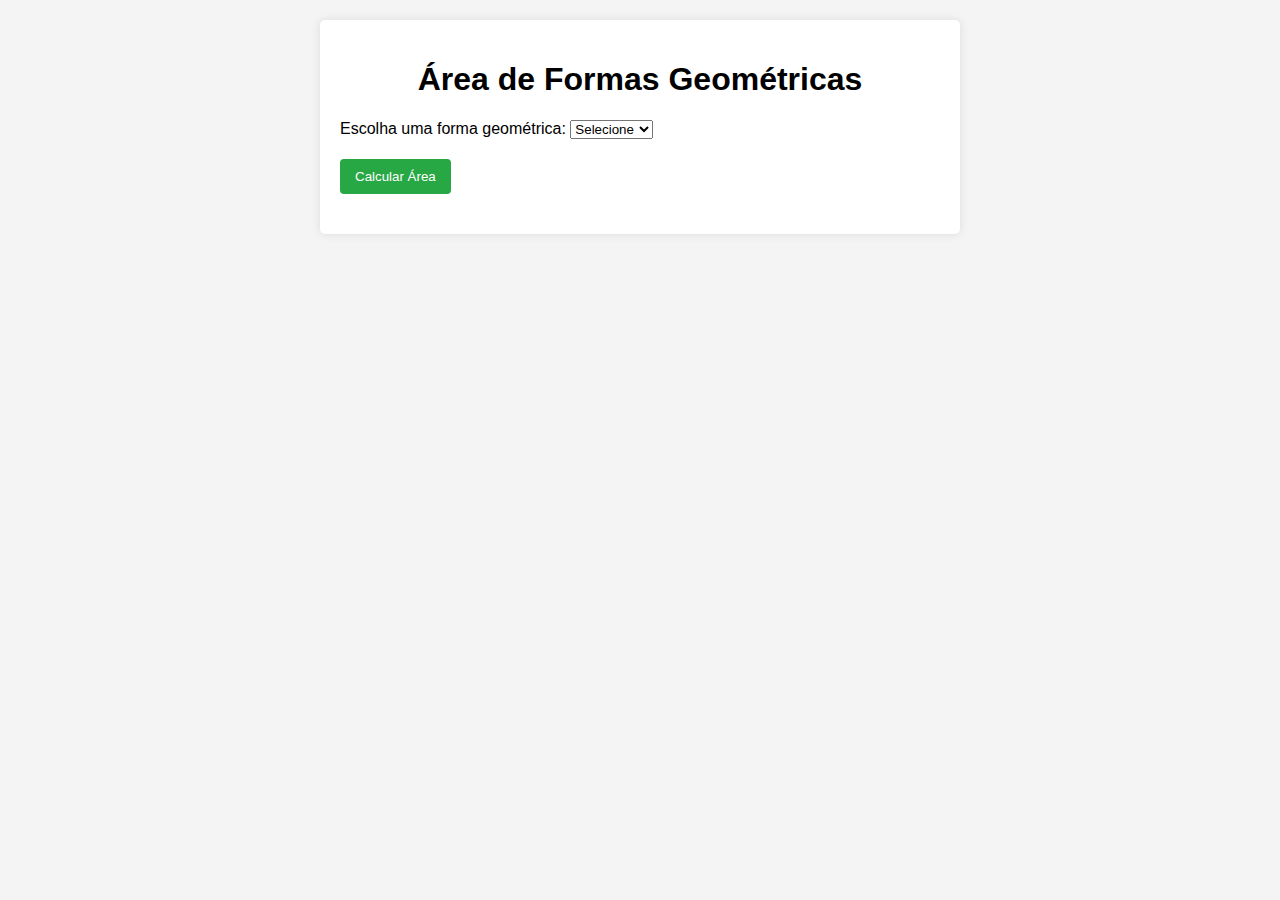
<file: area_de_formas_geometricas/index.html>
<!DOCTYPE html>
<html lang="pt-br">
<head>
    <meta charset="UTF-8">
    <meta http-equiv="X-UA-Compatible" content="IE=edge">
    <meta name="viewport" content="width=device-width, initial-scale=1.0">
    <title>Desafio iPag</title>
    <link rel="stylesheet" href="css/style.css">
</head>
<body>
    <div class="container">
        <h1>Área de Formas Geométricas</h1>
        <label for="forma">Escolha uma forma geométrica:</label>
        <select id="forma" onchange="mostrarInputs()">
            <option value="">Selecione</option>
            <option value="quadrado">Quadrado</option>
            <option value="retangulo">Retângulo</option>
            <option value="triangulo">Triângulo</option>
            <option value="circulo">Círculo</option>
        </select>

        <div id="inputs" class="inputs"></div>

        <button onclick="calculateArea()">Calcular Área</button>
        <h2 id="result"></h2>
    </div>
    
    <script src="js/script.js"></script>
</body>
</html>
</file>
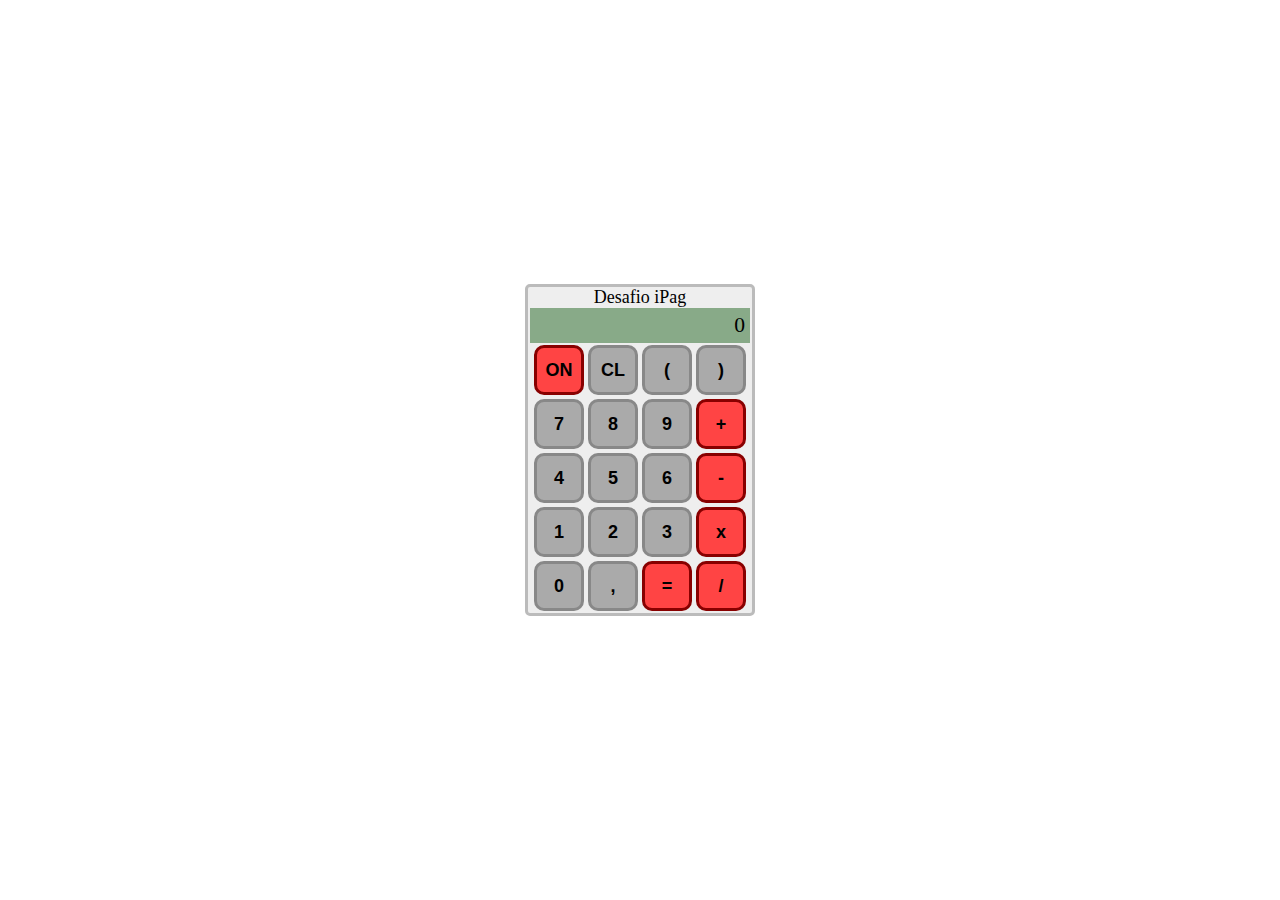
<file: calculadora/index.html>
<!DOCTYPE html>
<html lang="pt-br">
<head>
    <meta charset="UTF-8">
    <meta http-equiv="X-UA-Compatible" content="IE=edge">
    <meta name="viewport" content="width=device-width, initial-scale=1.0">
    <title>Calculadora</title>
    <link rel = "stylesheet" href = "css/style.css">
</head>
<body>

    <div id = "calc" class = "calc">
        <div id = "nome" class = "nome">
            <p>Desafio iPag</p>       <!-- nome -->
        </div>
        <div id = "div_display" class = "div_display">      <!-- display -->
            <p id = "display" class = "display">0</p>
        </div>
        <div id = "div_teclas" class = "div_teclas">        <!-- teclas -->
            <button id ="ton" class="tecla teclaOp">ON</button>
            <button id ="tlimpar" class="tecla">CL</button>
            <button id ="t(" class="tecla num">(</button>
            <button id ="t)" class="tecla num">)</button>
            <button id ="t7" class="tecla num">7</button>
            <button id ="t8" class="tecla num">8</button>
            <button id ="t9" class="tecla num">9</button>
            <button id ="t+" class="tecla teclaOp op">+</button>
            <button id ="t4" class="tecla num">4</button>
            <button id ="t5" class="tecla num">5</button>
            <button id ="t6" class="tecla num">6</button>
            <button id ="t-" class="tecla teclaOp op">-</button>
            <button id ="t1" class="tecla num">1</button>
            <button id ="t2" class="tecla num">2</button>
            <button id ="t3" class="tecla num">3</button>
            <button id ="tx" class="tecla teclaOp op">x</button>
            <button id ="t0" class="tecla num">0</button>
            <button id ="tseparador" class="tecla num">,</button>
            <button id ="tigual" class="tecla teclaOp res">=</button>
            <button id ="td" class="tecla teclaOp op">/</button>
        </div>
    </div>
    
    <script src = "js/script.js"></script>
</body>
</html>
</file>
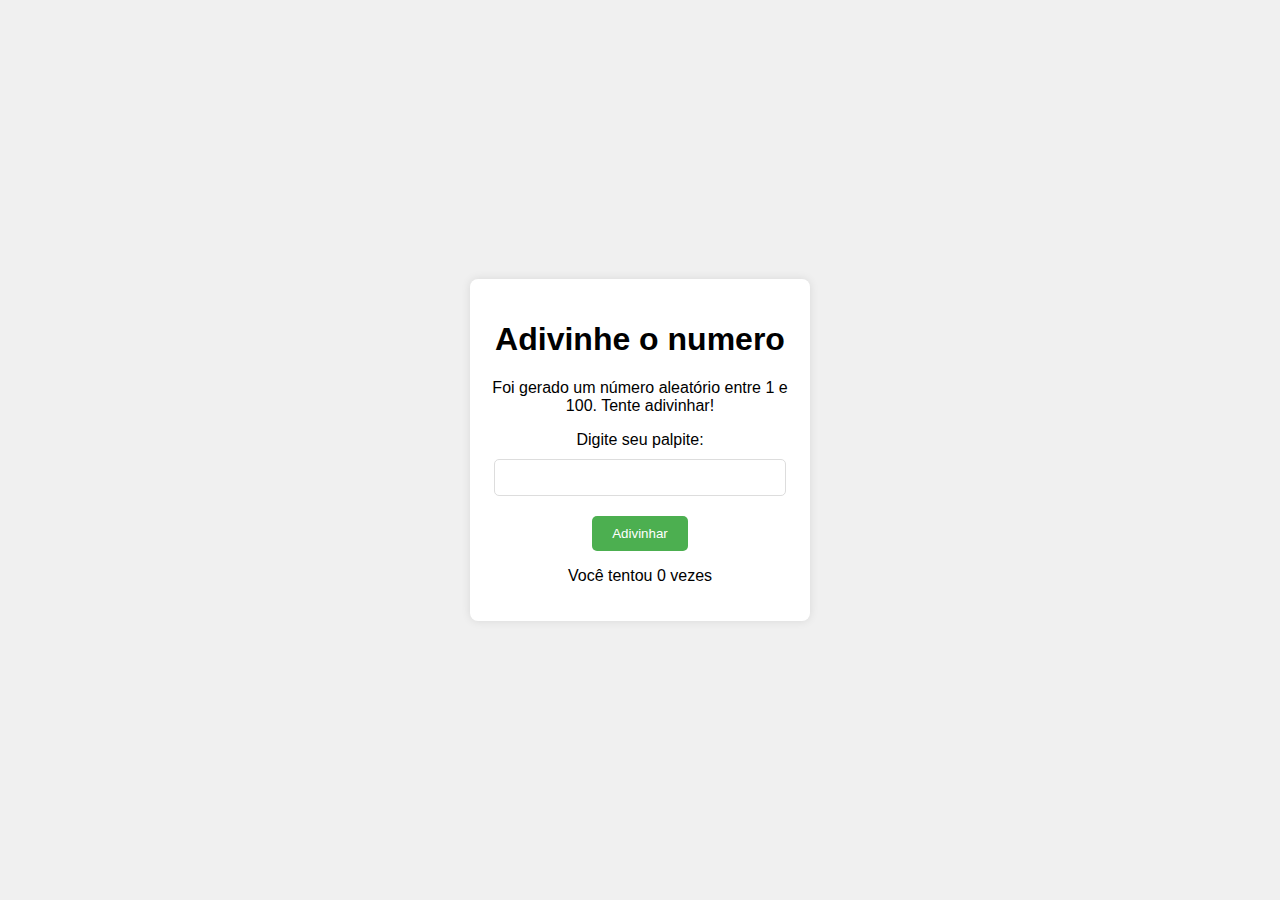
<file: jogo_de_adivinhacao/index.html>
<!DOCTYPE html>
<html lang="pt-br">

<head>
    <meta charset="UTF-8">
    <meta http-equiv="X-UA-Compatible" content="IE=edge">
    <meta name="viewport" content="width=device-width, initial-scale=1.0">
    <title>Desafio iPag</title>
    <link rel = "stylesheet" href = "css/style.css">
</head>
<body>
    <div class = "container">
        <h1>Adivinhe o numero</h1>
        <p>Foi gerado um número aleatório entre 1 e 100. Tente adivinhar!</p>

        <label for = "num">Digite seu palpite:</label>
        <input type = "number" id = "num" min = "1" max = "100">
        <button onclick = "verificarPalpite()">Adivinhar</button>

        <p id = "msg"></p>
        <p>Você tentou <span id = "tentativas">0</span> vezes</p>
    </div>

    <script src = "js/script.js"></script>
</body>
</html>
</file>
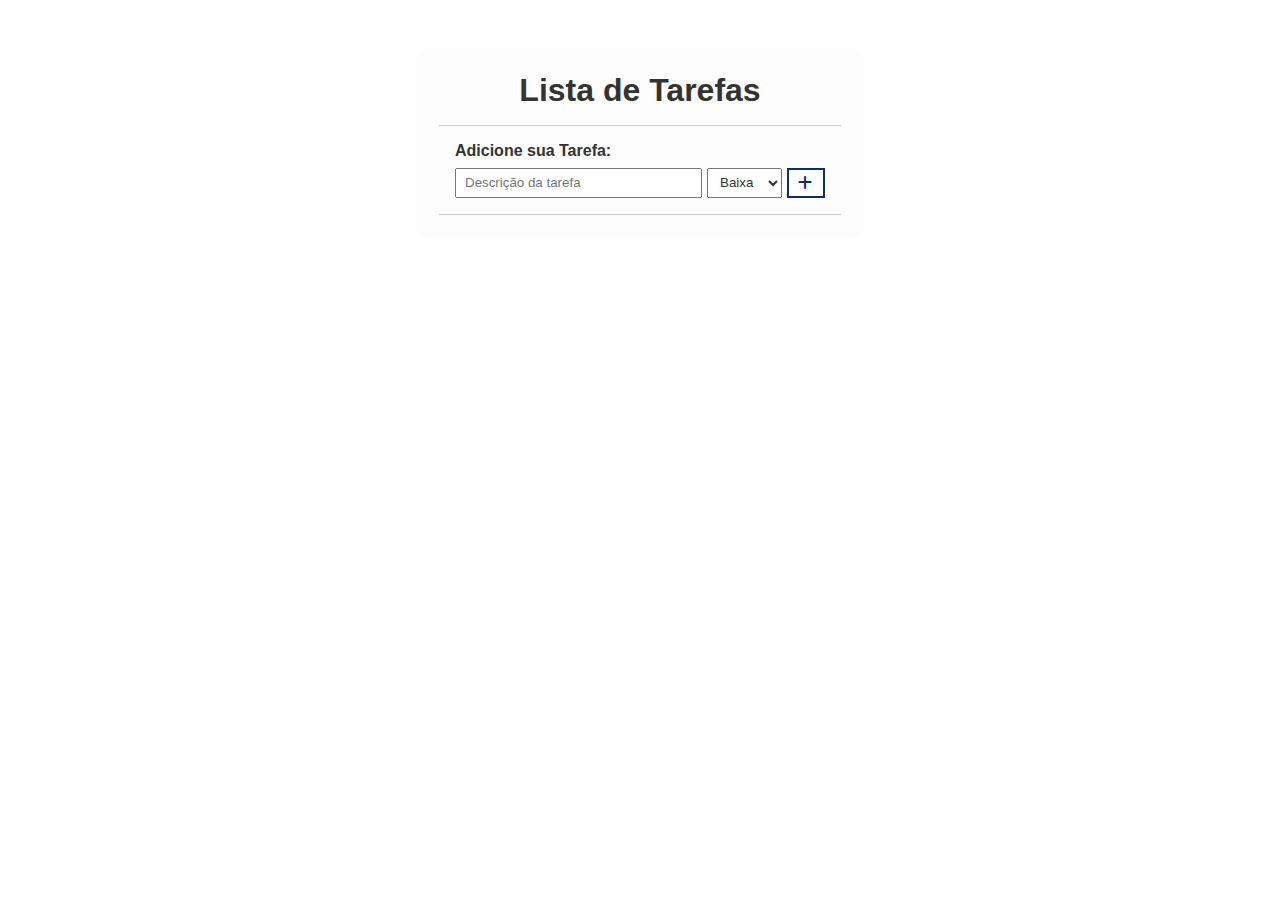
<file: lista_de_tarefas/index.html>
<!DOCTYPE html>
<html lang="pt-br">
<head>
    <meta charset="UTF-8">
    <meta http-equiv="X-UA-Compatible" content="IE=edge">
    <meta name="viewport" content="width=device-width, initial-scale=1.0">
    <title>Desafio iPag</title>
    <link rel = "stylesheet" href = "css/style.css">
    <link href = "https://cdnjs.cloudflare.com/ajax/libs/font-awesome/6.7.2/css/all.min.css" rel = "stylesheet" />      <!-- link da os ícones da biblioteca 'Font Awesome' -->
</head>
<body>
    <div class = "todo-container">
        <header>
            <h1>Lista de Tarefas</h1>
        </header>
        <form id = "todo-form">
            <p>Adicione sua Tarefa:</p>
            <div class = "form-control">
                <input type = "text" id = "todo-input" placeholder = "Descrição da tarefa" required>
                <select id = "priority-input">
                    <option value = "baixa">Baixa</option>
                    <option value = "média">Média</option>
                    <option value = "alta">Alta</option>
                </select>
                <button type = "submit">
                    <i class = "fa fa-plus"></i>
                </button>
            </div>
        </form>
        <div id = "todo-list"></div>
    </div>

    <script src = "js/script.js"></script>
</body>
</html>
</file>
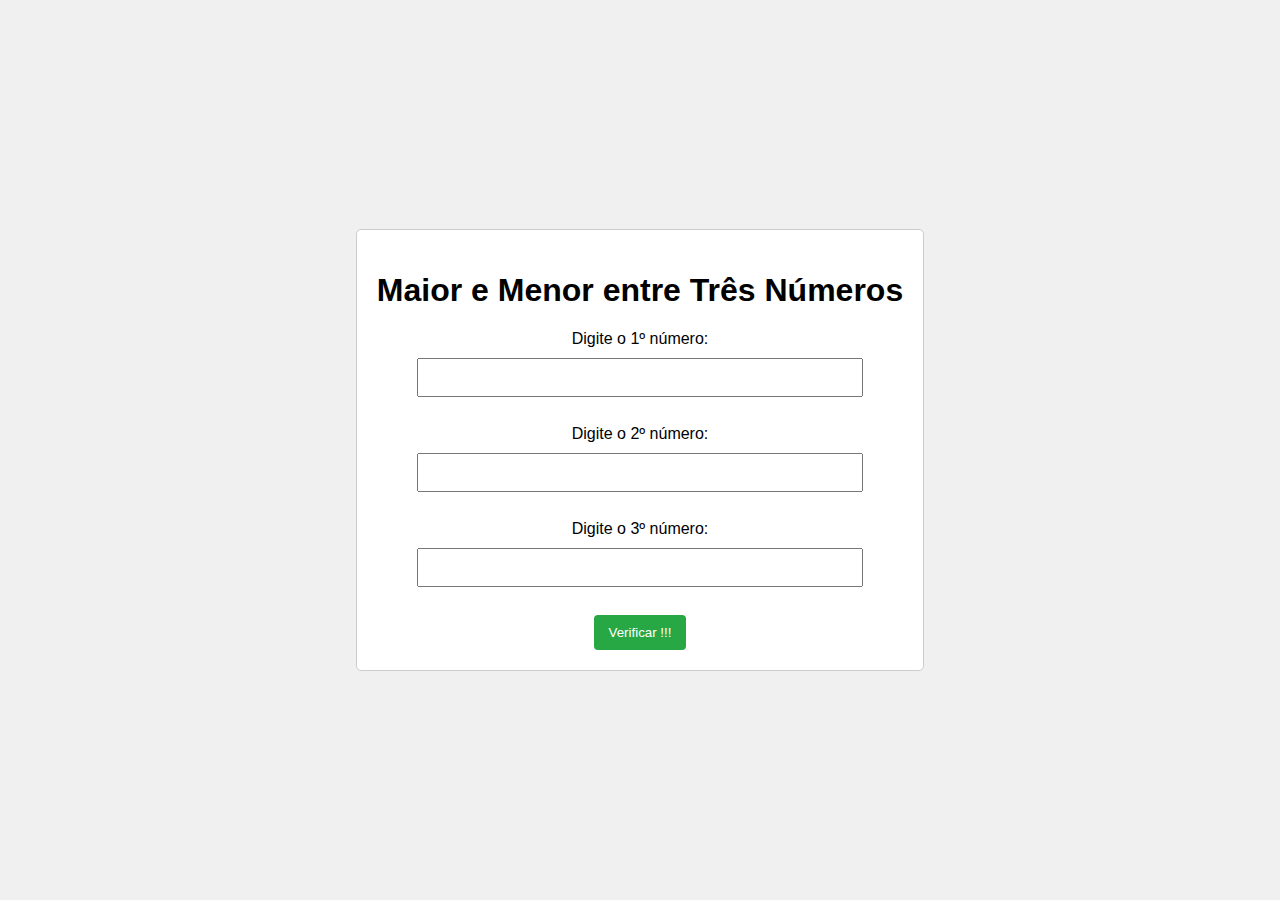
<file: maior_menor_numero/index.html>
<!DOCTYPE html>
<html lang="pt-br">
<head>
    <meta charset="UTF-8">
    <meta http-equiv="X-UA-Compatible" content="IE=edge">
    <meta name="viewport" content="width=device-width, initial-scale=1.0">
    <title>Desafio iPag</title>
    <link rel = "stylesheet" href = "css/style.css">
</head>
<body>
    <div class="container">
        <h1>Maior e Menor entre Três Números</h1>
        <label for = "numero1">Digite o 1º número:</label>
        <input type = "number" id = "numero1" required><br><br>
        
        <label for = "numero2">Digite o 2º número:</label>
        <input type = "number" id = "numero2" required><br><br>
        
        <label for = "numero3">Digite o 3º número:</label>
        <input type = "number" id = "numero3" required><br><br>
        
        <button onclick = "encontrarMaiorEMenor()">Verificar !!!</button>
    </div>

    

    <script src = "js/script.js"></script>
</body>
</html>
</file>
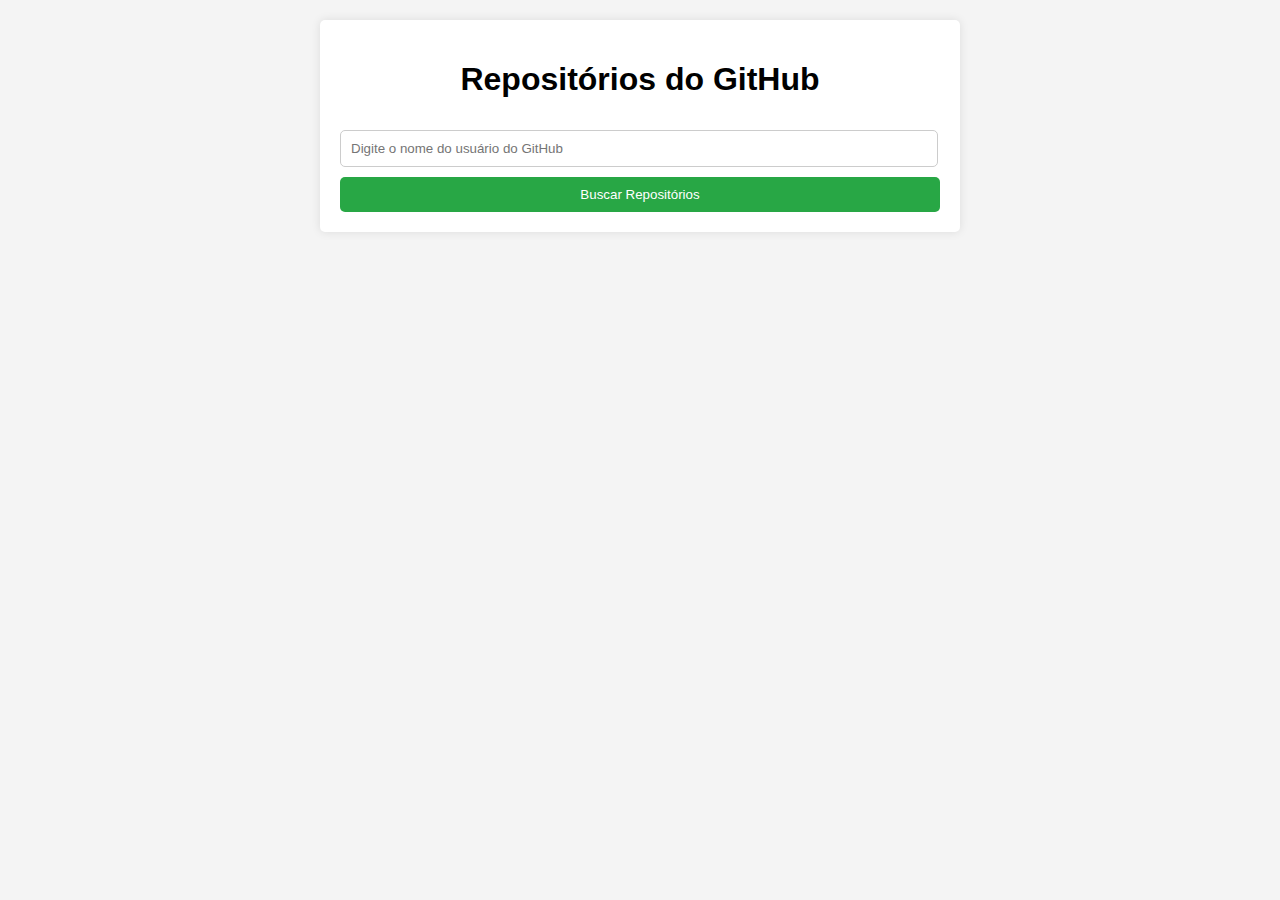
<file: manipulacao_de_API/index.html>
<!DOCTYPE html>
<html lang="pt-br">
<head>
    <meta charset="UTF-8">
    <meta http-equiv="X-UA-Compatible" content="IE=edge">
    <meta name="viewport" content="width=device-width, initial-scale=1.0">
    <title>Desafio iPag</title>
    <link rel = "stylesheet" href = "css/style.css">
</head>
<body>
    <div class = "container">
        <h1>Repositórios do GitHub</h1>
        <input type = "text" id = "username" placeholder = "Digite o nome do usuário do GitHub">
        <button id = "fetchButton">Buscar Repositórios</button>
        
        <div id = "reposContainer"></div>
    </div>
    
    <script src = "js/script.js"></script>
</body>
</html>
</file>
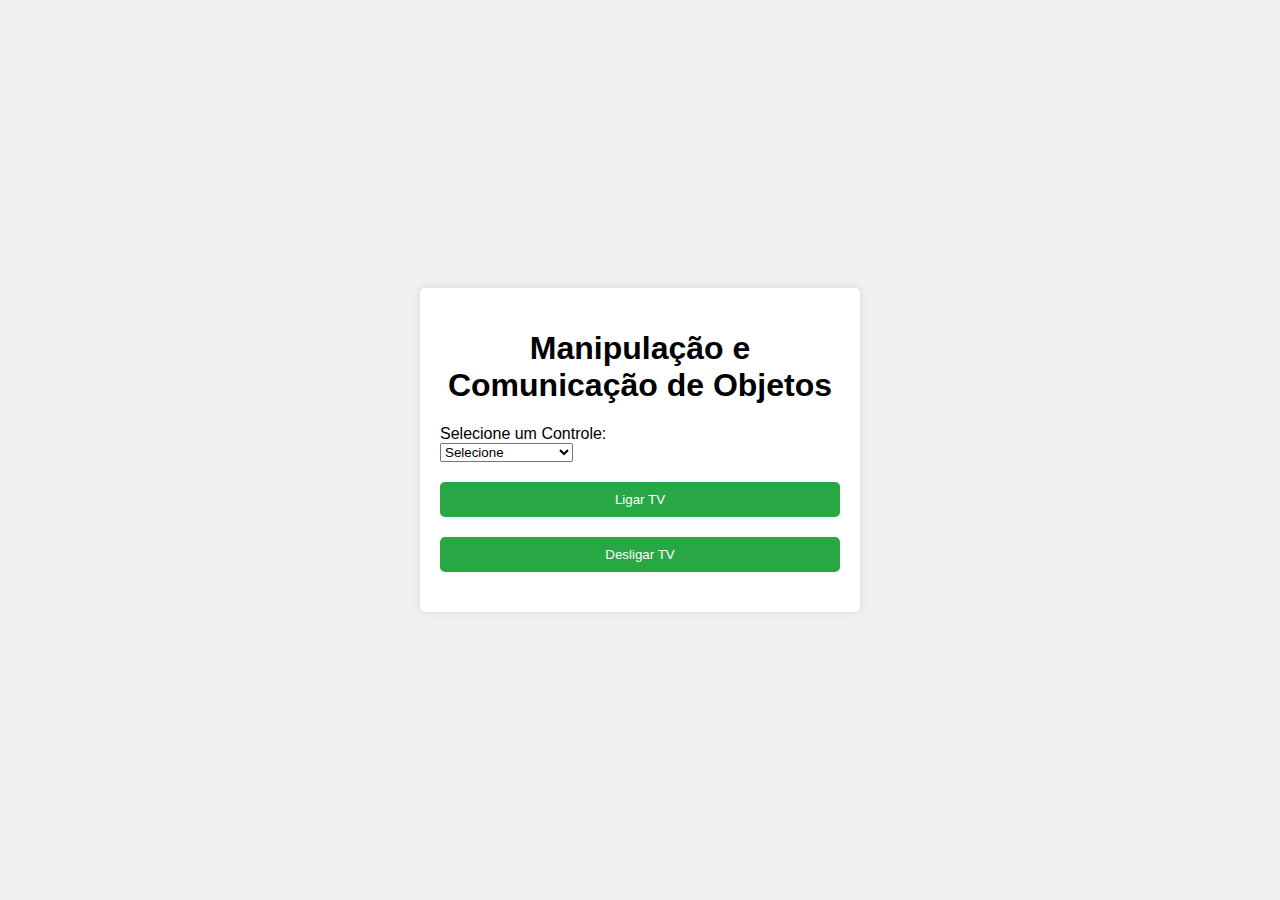
<file: manipulação_e_comunicação_de_objetos/index.html>
<!DOCTYPE html>
<html lang="pt-br">
<head>
    <meta charset="UTF-8">
    <meta http-equiv="X-UA-Compatible" content="IE=edge">
    <meta name="viewport" content="width=device-width, initial-scale=1.0">
    <title>Desafio iPag</title>
    <link rel = "stylesheet" href = "css/style.css">
</head>
<body>
    <div class = "container">
        <h1>Manipulação e Comunicação de Objetos</h1>
        
        <label for = "controle">Selecione um Controle:</label>
        <select id = "controle">
            <option value = "">Selecione</option>
            <option value = "LG">Controle LG</option>
            <option value = "Samsung">Controle Samsung</option>
            <option value = "Sony">Controle Sony</option>
        </select>

        <button onclick = "ligarTV()">Ligar TV</button>
        <button onclick = "desligarTV()">Desligar TV</button>

        <h2 id = "status"></h2>
    </div>
    
    <script src = "js/script.js"></script>
</body>
</html>
</file>
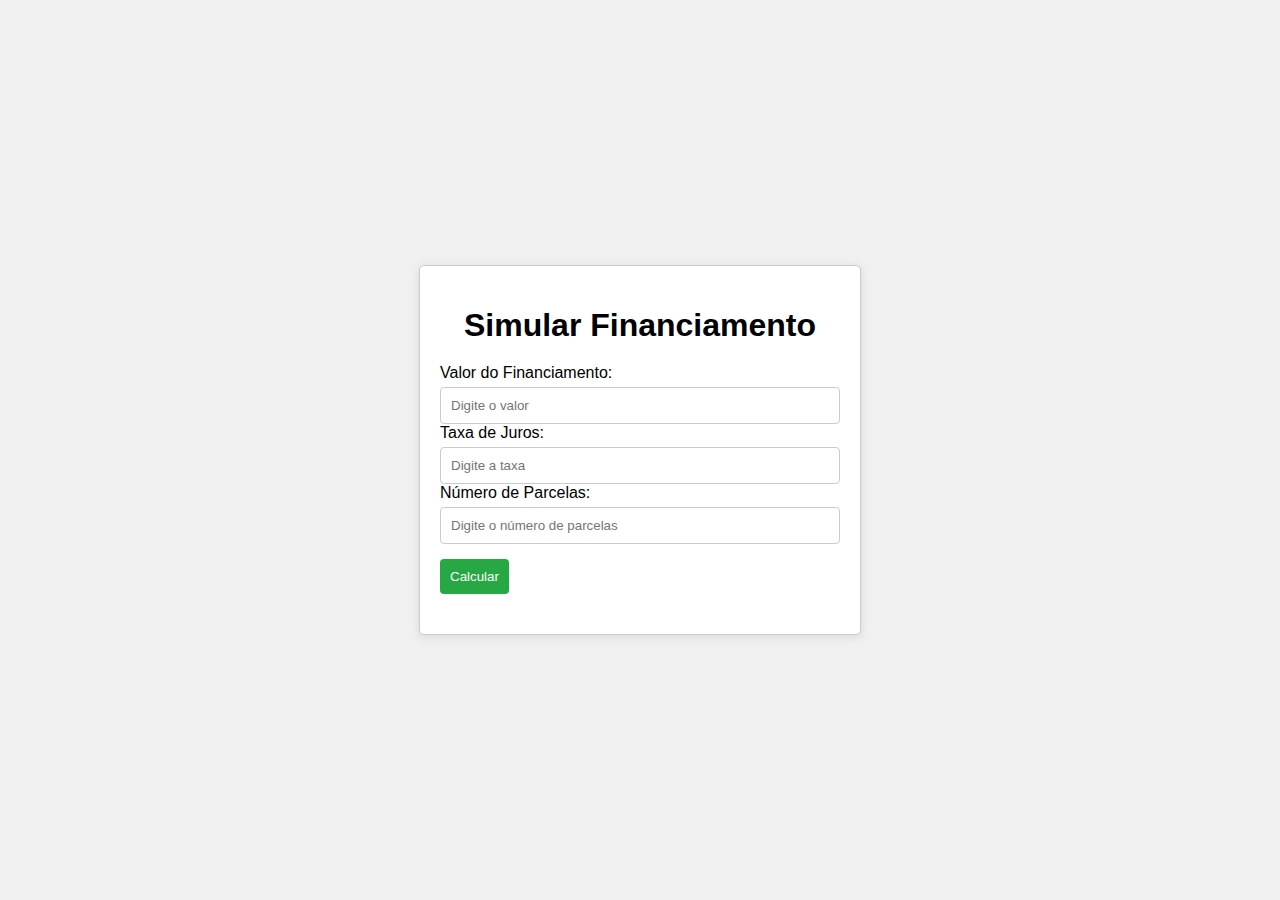
<file: simulador_de_financiamento/index.html>
<!DOCTYPE html>
<html lang="pt-br">
<head>
    <meta charset="UTF-8">
    <meta http-equiv="X-UA-Compatible" content="IE=edge">
    <meta name="viewport" content="width=device-width, initial-scale=1.0">
    <title>Desafio iPag</title>
    <link rel="stylesheet" href="css/style.css">
</head>
<body>
    <div class="container">
        <h1>Simular Financiamento</h1>
        <form id="simuladorForm" onsubmit = "calcularFinanciamento(event)">
            <label for = "valor">Valor do Financiamento:</label>
            <input type = "number" id = "valor" placeholder = "Digite o valor" required>

            <label for = "taxa">Taxa de Juros:</label>
            <input type = "number" id = "taxa" placeholder = "Digite a taxa" required>

            <label for = "parcelas">Número de Parcelas:</label>
            <input type = "number" id = "parcelas" placeholder = "Digite o número de parcelas" required>

            <button type = "submit">Calcular</button>
        </form>

        <div id = "resultado"></div>
    </div>
    
    <script src = "js/script.js"></script>
</body>
</html>
</file>
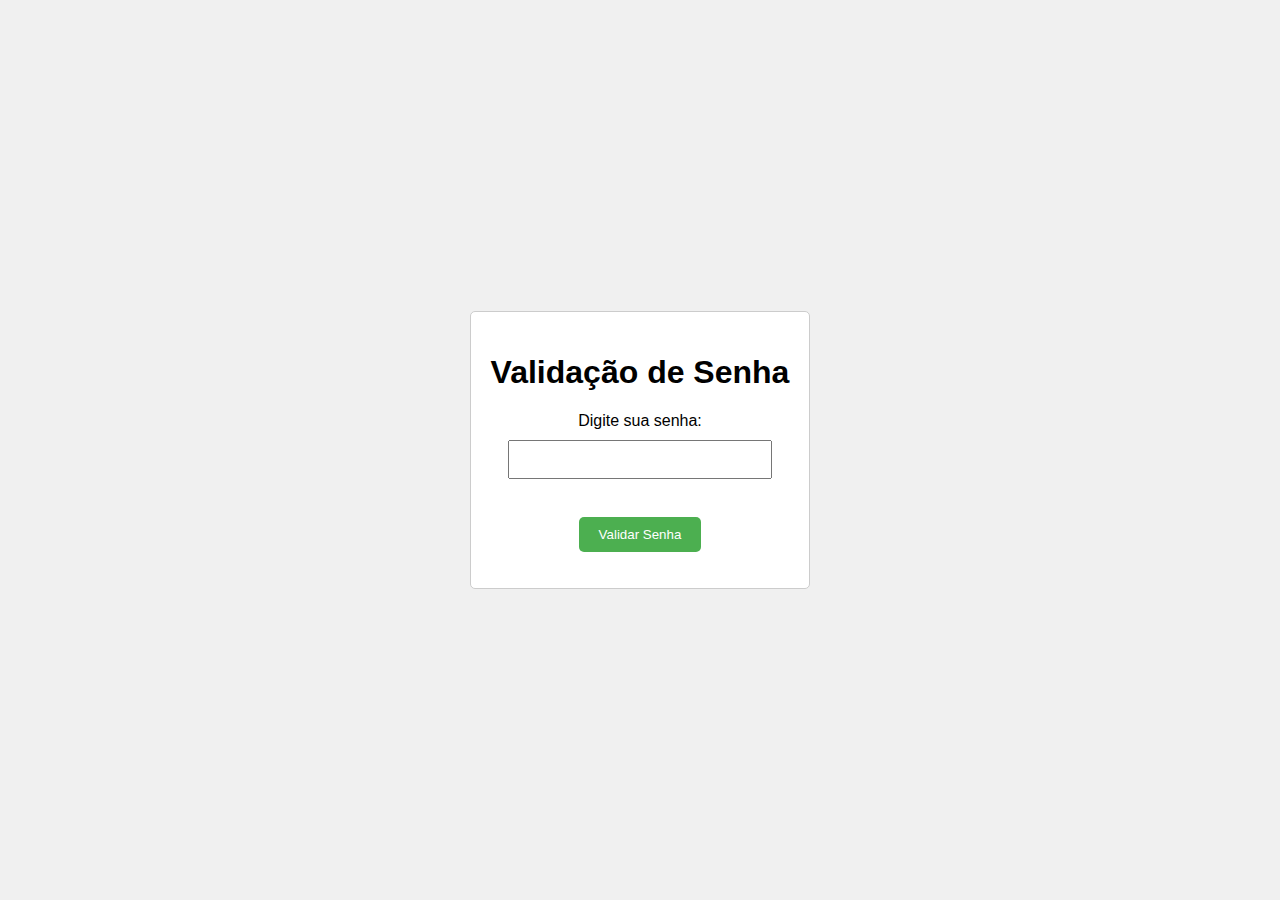
<file: validador_de_senha/index.html>
<!DOCTYPE html>
<html lang="pt-br">
<head>
    <meta charset="UTF-8">
    <meta http-equiv="X-UA-Compatible" content="IE=edge">
    <meta name="viewport" content="width=device-width, initial-scale=1.0">
    <title>Desafio iPag</title>
    <link rel = "stylesheet" href = "css/style.css">
</head>
<body>
    <div class = "container">
        <h1>Validação de Senha</h1>
        <label for = "senha">Digite sua senha:</label>
        <br><input type = "password" id = "senha" required><br><br>
        <button onclick = "validarSenha()">Validar Senha</button>
        <p id = "resultado"></p>
    </div>

    <script src = "js/script.js"></script>
</body>
</html>
</file>
<file: area_de_formas_geometricas/css/style.css>
body {
    font-family: Arial, sans-serif;
    background-color: #f4f4f4;
    margin: 0;
    padding: 20px;
}

.container {
    max-width: 600px;
    margin: auto;
    background: white;
    padding: 20px;
    border-radius: 5px;
    box-shadow: 0 0 10px rgba(0, 0, 0, 0.1);
}

h1 {
    text-align: center;
}

.inputs {
    margin-top: 20px;
}

input {
    margin: 5px 0;
    padding: 10px;
    width: calc(100% - 22px);
    border: 1px solid #ccc;
    border-radius: 4px;
}

button {
    padding: 10px 15px;
    background-color: #28a745;
    color: white;
    border: none;
    border-radius: 4px;
    cursor: pointer;
}

button:hover {
    background-color: #218838;
}

h2 {
    text-align: center;
    margin-top: 20px;
}
</file>
<file: calculadora/css/style.css>
* {
    padding: 0px;
    margin: 0px;
    border: none;
    box-sizing: border-box;
    font-size: large;
}

html, body {
    height: 100%;
    display: flex;
    justify-content: center;
    align-items: center;
}

.calc {
    display: flex;
    justify-content: center;
    align-items: center;
    flex-direction: column;
    background-color: #eee;
    border: 3px solid #bbb;
    width: 230px;
    border-radius: 5px;
}

.div_nome {
    display: flex;
    justify-content: center;
    align-items: center;
    width: 220px;
}

.div_teclas {
    display: flex;
    justify-content: center;
    align-items: center;
    width: 220px;
    flex-wrap: wrap;
}

.tecla {
    display: flex;
    justify-content: center;
    align-items: center;
    background-color:#aaa;
    border: 3px solid #888;
    border-radius: 10px;
    font-weight: bold;
    width: 50px;
    height: 50px;
    cursor: pointer;
    margin: 2px;
}

.teclaOp {
    background-color: #f44 !important;
    border-color: #800 !important;
}

.div_display {
    display: flex;
    justify-content: center;
    align-items: center;
    width: 220px;
}

.display {
    width: 220px;
    background-color: #8a8;
    text-align: right;
    padding: 5px;
    font-family: monspace;
    font-size: larger;
}
</file>
<file: jogo_de_adivinhacao/css/style.css>
body {
    font-family: Arial, sans-serif;
    display: flex;
    justify-content: center;
    align-items: center;
    height: 100vh;
    background-color: #f0f0f0;
    margin: 0;
  }
  
  .container {
    background-color: #fff;
    padding: 20px;
    border-radius: 8px;
    box-shadow: 0 0 10px rgba(0, 0, 0, 0.1);
    text-align: center;
    width: 300px;
  }
  
  button {
    padding: 10px 20px;
    margin-top: 10px;
    cursor: pointer;
    background-color: #4CAF50;
    color: white;
    border: none;
    border-radius: 5px;
  }
  
  button:hover {
    background-color: #45a049;
  }
  
  input {
    padding: 10px;
    width: 90%;
    margin-top: 10px;
    margin-bottom: 10px;
    border-radius: 5px;
    border: 1px solid #ddd;
  }
</file>
<file: lista_de_tarefas/css/style.css>
* {
    padding: 0;
    margin: 0;
    font-family: Helvetica, Arial, sans-serif;
    color: #333;
    box-sizing: border-box;
}

body {
    background-position: center;
    background-size: cover;
}

button {
    background-color: #FDFDFD;
    color: #102f5e;
    border: 2px solid #102f5e;
    padding: 0.3rem 0.6rem;
    font-size: 1rem;
    cursor: pointer;
    display: flex;
    justify-content: center;
    align-items: center;
    transition: 0.4s;
}

button:hover {
    background-color: #102f5e;
    color: #fff;
}

button:hover > i {
    color: #fff;
}

button i {
    color: #102f5e;
    font-weight: bold;
    pointer-events: none;
}

input, select {
    padding: 0.25rem 0.5rem;
}

.hide {
    display: none; 
}

.todo-container {       /* todo header */
    max-width: 450px;
    margin: 3rem auto;
    background-color: #fdfdfd;
    padding: 1.5rem;
    border-radius: 15px;
}

.todo-container header {
    text-align: center;
    padding: 0 1rem 1rem;
    border-bottom: 1px solid #ccc;
}

#todo-form {        /* Todo Form */
    padding: 1rem;
    border-bottom: 1px solid #CCC;
}

#todo-form p {
    margin-bottom: 0.5rem;
    font-weight: bold; 
}

.form-control {
    display: flex;
}

.form-control input {
    margin-right: 0.3rem;
    flex: 1;        /* para que o input ocupar o espaço disponível */
}

.form-control select {
    margin-right: 0.3rem;
}

.todo {
    display: flex;
    justify-content: space-between;
    align-items: center;
    padding: 1rem;
    border-bottom: 1px solid #ddd;
    transition: 0.3s;
}

.todo h3 {
    flex: 1;
    font-size: 0.9rem;
}

.todo button {
    margin-left: 0.4rem;
}

.done {
    text-decoration: line-through;      /* risca o texto */
    color: gray;        /* muda a cor do texto para cinza */
}
</file>
<file: maior_menor_numero/css/style.css>
body {
    display: flex;
    justify-content: center;
    align-items: center;
    height: 100vh;
    margin: 0;
    font-family: Arial, sans-serif;
    background-color: #f0f0f0;
}

.container {
    text-align: center;
    padding: 20px;
    background-color: white;
    border: 1px solid #ccc;
    border-radius: 5px;
}

input {
    margin: 10px 0;
    padding: 10px;
    width: 80%;
}

button {
    padding: 10px 15px;
    background-color: #28a745;
    color: white;
    border: none;
    border-radius: 4px;
    cursor: pointer;
}

button:hover {
    background-color: #218838;
}
</file>
<file: manipulacao_de_API/css/style.css>
body {
    font-family: Arial, sans-serif;
    background-color: #f4f4f4;
    margin: 0;
    padding: 20px;
}

.container {
    max-width: 600px;
    margin: auto;
    background: white;
    padding: 20px;
    border-radius: 5px;
    box-shadow: 0 0 10px rgba(0, 0, 0, 0.1);
}

h1 {
    text-align: center;
}

input[type="text"] {
    width: 96%;
    padding: 10px;
    margin: 10px 0;
    border: 1px solid #ccc;
    border-radius: 5px;
}

button {
    width: 100%;
    padding: 10px;
    background-color: #28a745;
    color: white;
    border: none;
    border-radius: 5px;
    cursor: pointer;
}

button:hover {
    background-color: #218838;
}

.repo {
    margin: 10px 0;
    padding: 10px;
    border: 1px solid #ddd;
    border-radius: 5px;
    background-color: #f9f9f9;
}
</file>
<file: manipulação_e_comunicação_de_objetos/css/style.css>
body {
    display: flex;
    justify-content: center;
    align-items: center;
    height: 100vh;
    margin: 0;
    font-family: Arial, sans-serif;
    background-color: #f0f0f0;
}

.container {
    max-width: 400px;
    margin: auto;
    background: white;
    padding: 20px;
    border-radius: 5px;
    box-shadow: 0 0 10px rgba(0, 0, 0, 0.1);
}

h1 {
    text-align: center;
}

label {
    display: block;
    margin-top: 10px;
}

button {
    margin-top: 20px;
    padding: 10px;
    width: 100%;
    background-color: #28a745;
    color: white;
    border: none;
    border-radius: 5px;
    cursor: pointer;
}

button:hover {
    background-color: #218838;
}

h2 {
    text-align: center;
    margin-top: 20px;
}
</file>
<file: simulador_de_financiamento/css/style.css>
body {
    font-family: Arial, sans-serif;
    margin: 0;
    padding: 0;
    height: 100vh;
    display: flex;
    justify-content: center;
    align-items: center;
    background-color: #f0f0f0;
}

.container {
    display: flex;
    flex-direction: column;
    align-items: center;
    max-width: 400px;
    padding: 20px;
    border: 1px solid #ccc;
    border-radius: 5px;
    background-color: white;
    box-shadow: 0 2px 10px rgba(0, 0, 0, 0.1);
}

h1 {
    margin-bottom: 20px;
    white-space: nowrap;
    overflow: hidden;
    text-overflow: ellipsis;
    width: 100%;
    text-align: center;
}

label {
    margin-top: 10px;
}

input {
    padding: 10px;
    margin-top: 5px;
    width: 100%;
    border: 1px solid #ccc;
    border-radius: 4px;
    box-sizing: border-box;
}

button {
    padding: 10px;
    margin-top: 15px;
    background-color: #28a745;
    color: white;
    border: none;
    border-radius: 4px;
    cursor: pointer;
}

button:hover {
    background-color: #218838;
}

#resultado {
    margin-top: 20px;
}
</file>
<file: validador_de_senha/css/style.css>
body {
    display: flex;
    justify-content: center;
    align-items: center;
    height: 100vh;
    margin: 0;
    font-family: Arial, sans-serif;
    background-color: #f0f0f0;
}

.container {
    text-align: center;
    padding: 20px;
    background-color: white;
    border: 1px solid #ccc;
    border-radius: 5px;
}

input {
    margin: 10px 0;
    padding: 10px;
    width: 80%;
}

button {
    padding: 10px 20px;
    margin-top: 10px;
    cursor: pointer;
    background-color: #4CAF50;
    color: white;
    border: none;
    border-radius: 5px;
  }
  
  button:hover {
    background-color: #45a049;
  }
</file>
